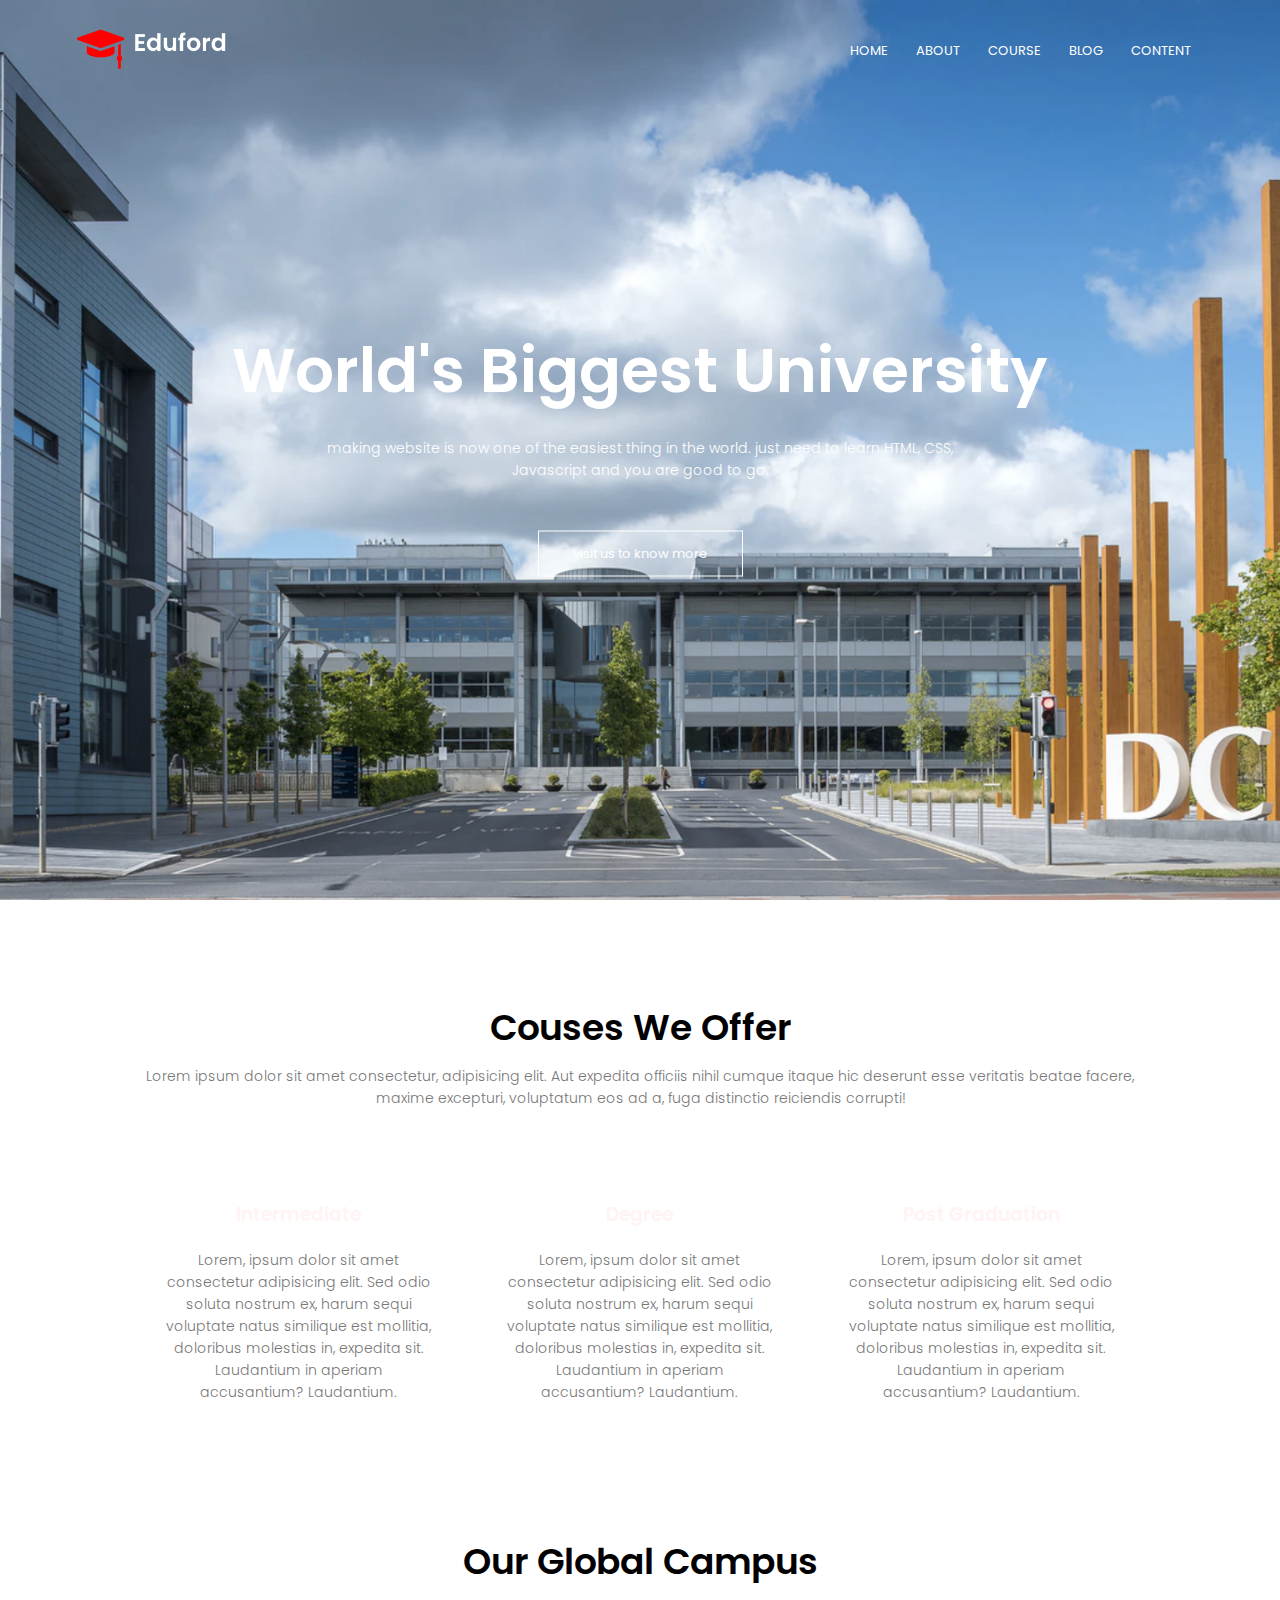
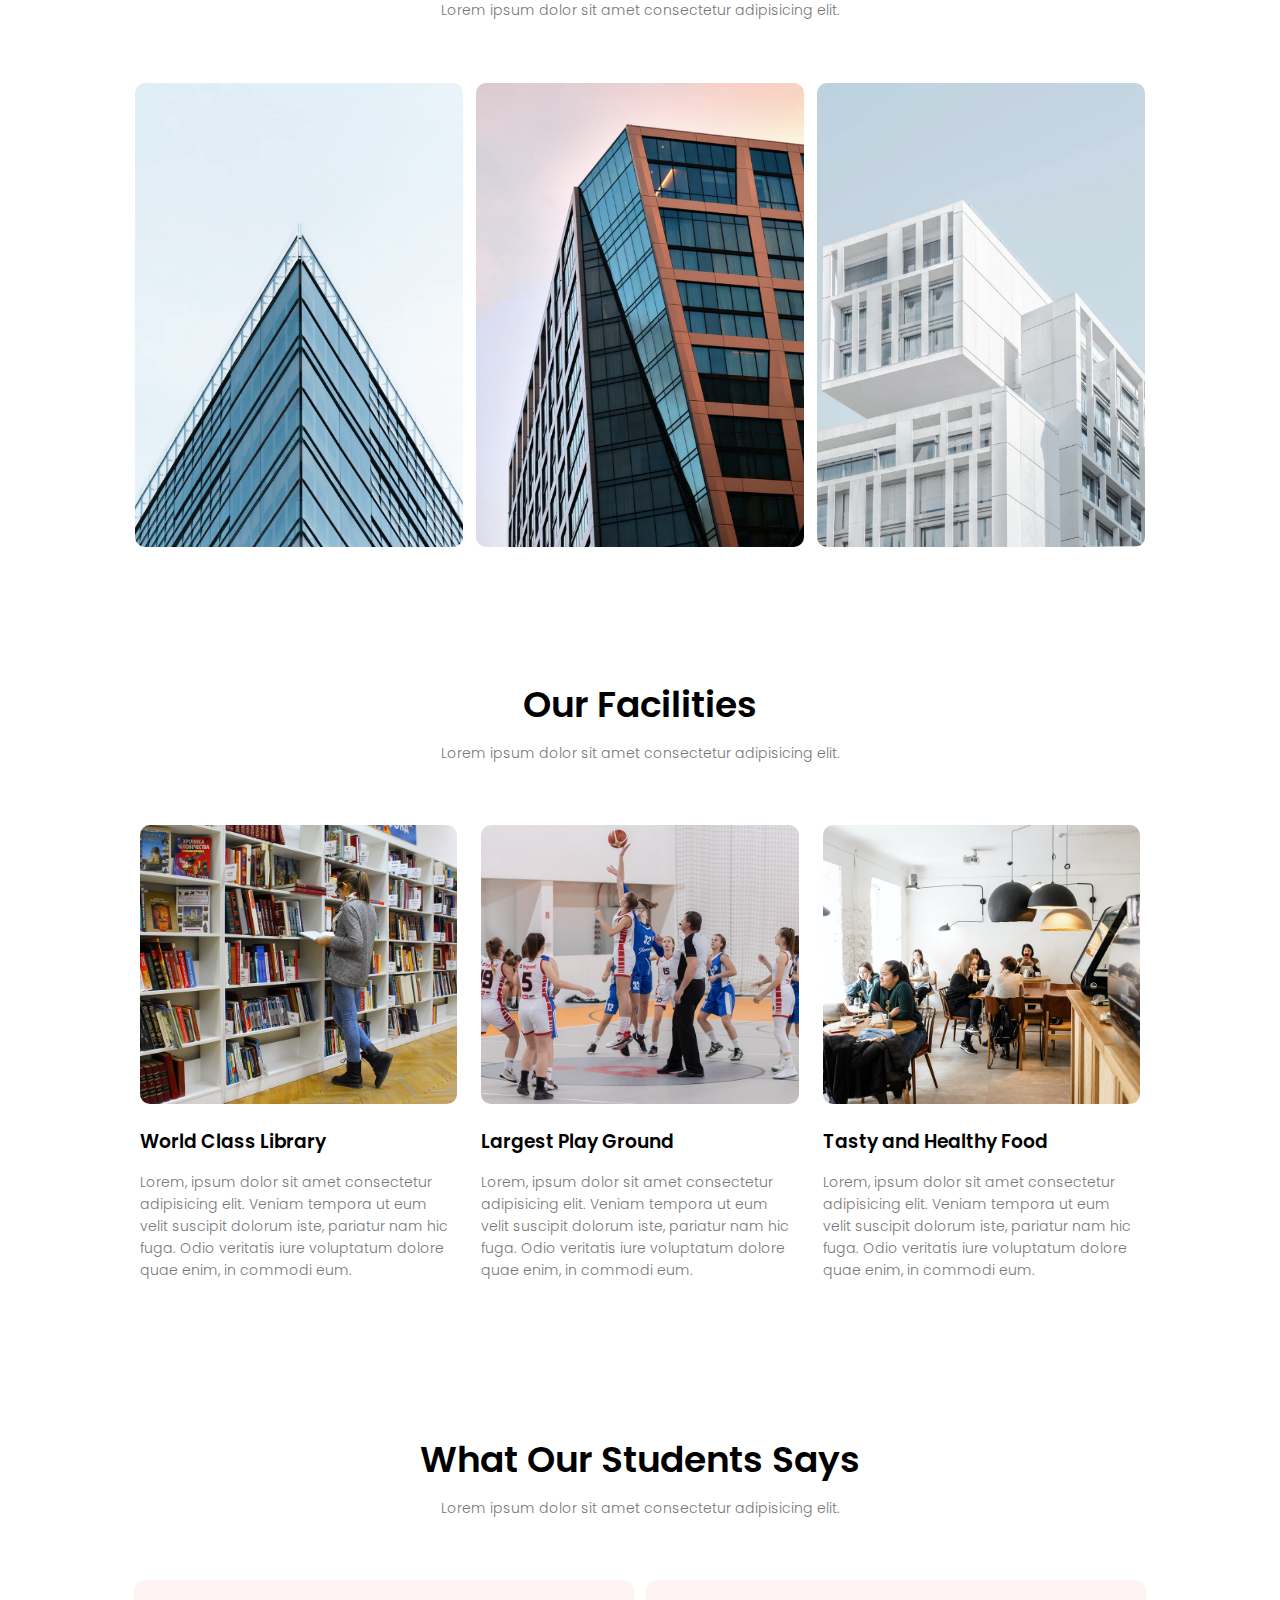
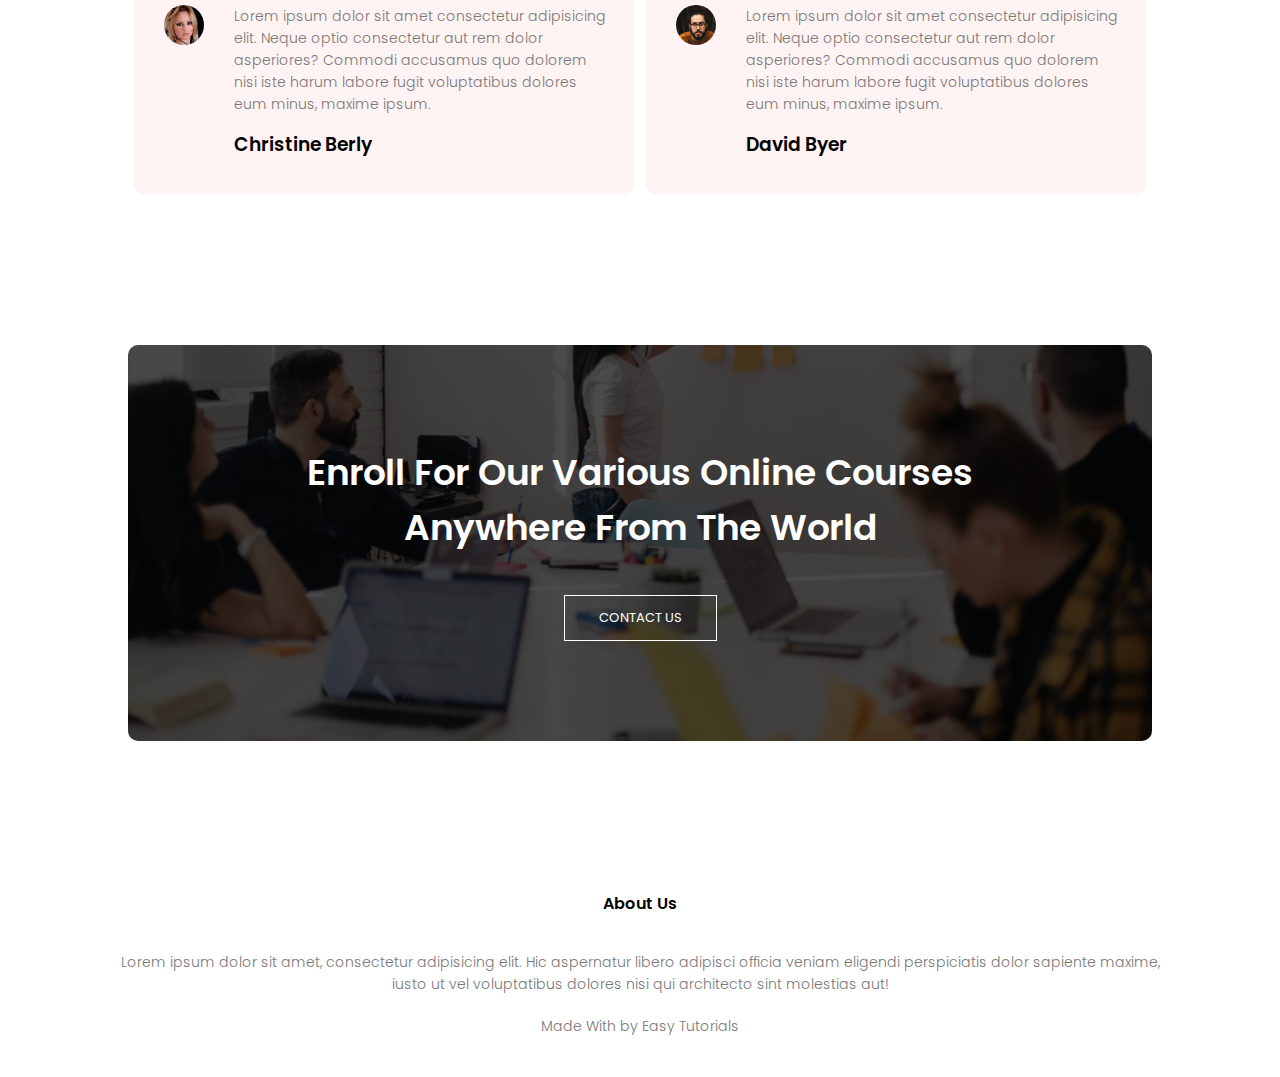
<file: index.html>
<!DOCTYPE html>
<html lang="en">
  <head>
    <meta charset="UTF-8" />
    <meta http-equiv="X-UA-Compatible" content="IE=edge" />
    <meta name="viewport" content="width=device-width, initial-scale=1.0" />
    <title>university website</title>
    <link rel="stylesheet" href="/app.css" />
    <link rel="preconnect" href="https://fonts.googleapis.com" />
    <link rel="preconnect" href="https://fonts.gstatic.com" crossorigin />
    <link
      href="https://fonts.googleapis.com/css2?family=Poppins:wght@100;200;300;400;600;700&family=Roboto&display=swap"
      rel="stylesheet"
    />
    <link
      rel="stylesheet"
      href="https://cdnjs.cloudflare.com/ajax/libs/font-awesome/5.15.3/css/all.min.css"
      integrity="sha512-iBBXm8fW90+nuLcSKlbmrPcLa0OT92xO1BIsZ+ywDWZCvqsWgccV3gFoRBv0z+8dLJgyAHIhR35VZc2oM/gI1w=="
      crossorigin="anonymous"
      referrerpolicy="no-referrer"
    />
  </head>
  <body>
    <section class="header">
      <nav>
        <a href="index.html"><img src="/images/logo.png" /></a>
        <div class="nav-links" id="navLinks">
          <i class="fa fa-times" onclick="hideMenu()"></i>
          <ul>
            <li><a href="index.html">HOME</a></li>
            <li><a href="about.html">ABOUT</a></li>
            <li><a href="course.html">COURSE</a></li>
            <li><a href="blog.html">BLOG</a></li>
            <li><a href="contact.html">CONTENT</a></li>
          </ul>
        </div>
        <i class="fa fa-bars" onclick="showMenu()"></i>
      </nav>
      <div class="text-box">
        <h1>world's biggest university</h1>
        <p>
          making website is now one of the easiest thing in the world. just need
          to learn HTML, CSS,<br />Javascript and you are good to go.
        </p>
        <a href="" class="hero-btn">visit us to know more</a>
      </div>
    </section>

    <!-- ------ course ----- -->

    <section class="course">
      <h1>Couses We Offer</h1>
      <p>
        Lorem ipsum dolor sit amet consectetur, adipisicing elit. Aut expedita
        officiis nihil cumque itaque hic deserunt esse veritatis beatae facere,
        maxime excepturi, voluptatum eos ad a, fuga distinctio reiciendis
        corrupti!
      </p>

      <div class="row">
        <div class="course-col">
          <h3>Intermediate</h3>
          <p>
            Lorem, ipsum dolor sit amet consectetur adipisicing elit. Sed odio
            soluta nostrum ex, harum sequi voluptate natus similique est
            mollitia, doloribus molestias in, expedita sit. Laudantium in
            aperiam accusantium? Laudantium.
          </p>
        </div>
        <div class="course-col">
          <h3>Degree</h3>
          <p>
            Lorem, ipsum dolor sit amet consectetur adipisicing elit. Sed odio
            soluta nostrum ex, harum sequi voluptate natus similique est
            mollitia, doloribus molestias in, expedita sit. Laudantium in
            aperiam accusantium? Laudantium.
          </p>
        </div>
        <div class="course-col">
          <h3>Post Graduation</h3>
          <p>
            Lorem, ipsum dolor sit amet consectetur adipisicing elit. Sed odio
            soluta nostrum ex, harum sequi voluptate natus similique est
            mollitia, doloribus molestias in, expedita sit. Laudantium in
            aperiam accusantium? Laudantium.
          </p>
        </div>
      </div>
    </section>

    <!-- -----campus----- -->

    <section class="campus">
      <h1>Our Global Campus</h1>
      <p>Lorem ipsum dolor sit amet consectetur adipisicing elit.</p>

      <div class="row">
        <div class="campus-col">
          <img src="/images/london.png" />
          <div class="layer">
            <h3>LONDON</h3>
          </div>
        </div>

        <div class="campus-col">
          <img src="/images/newyork.png" />
          <div class="layer">
            <h3>NEW YORK</h3>
          </div>
        </div>

        <div class="campus-col">
          <img src="/images/washington.png" />
          <div class="layer">
            <h3>WASHINGTON</h3>
          </div>
        </div>
      </div>
    </section>

    <!-- -----Facilities----- -->

    <section class="facilities">
      <h1>Our Facilities</h1>
      <p>Lorem ipsum dolor sit amet consectetur adipisicing elit.</p>

      <div class="row">
        <div class="facilities-col">
          <img src="images/library.png" />
          <h3>World Class Library</h3>
          <p>
            Lorem, ipsum dolor sit amet consectetur adipisicing elit. Veniam
            tempora ut eum velit suscipit dolorum iste, pariatur nam hic fuga.
            Odio veritatis iure voluptatum dolore quae enim, in commodi eum.
          </p>
        </div>

        <div class="facilities-col">
          <img src="images/basketball.png" />
          <h3>Largest Play Ground</h3>
          <p>
            Lorem, ipsum dolor sit amet consectetur adipisicing elit. Veniam
            tempora ut eum velit suscipit dolorum iste, pariatur nam hic fuga.
            Odio veritatis iure voluptatum dolore quae enim, in commodi eum.
          </p>
        </div>

        <div class="facilities-col">
          <img src="images/cafeteria.png" />
          <h3>Tasty and Healthy Food</h3>
          <p>
            Lorem, ipsum dolor sit amet consectetur adipisicing elit. Veniam
            tempora ut eum velit suscipit dolorum iste, pariatur nam hic fuga.
            Odio veritatis iure voluptatum dolore quae enim, in commodi eum.
          </p>
        </div>
      </div>
    </section>

    <!-- -----testimonials----- -->

    <section class="testimonials">
      <h1>What Our Students Says</h1>
      <p>Lorem ipsum dolor sit amet consectetur adipisicing elit.</p>

      <div class="row">
        <div class="testimonials-col">
          <img src="/images/user1.jpg" />
          <div>
            <p>
              Lorem ipsum dolor sit amet consectetur adipisicing elit. Neque
              optio consectetur aut rem dolor asperiores? Commodi accusamus quo
              dolorem nisi iste harum labore fugit voluptatibus dolores eum
              minus, maxime ipsum.
            </p>
            <h3>Christine Berly</h3>
            <i class="fa fa-star"></i>
            <i class="fa fa-star"></i>
            <i class="fa fa-star"></i>
            <i class="fa fa-star"></i>
            <i class="fa fa-star-o"></i>
          </div>
        </div>

        <div class="testimonials-col">
          <img src="/images/user2.jpg" />
          <div>
            <p>
              Lorem ipsum dolor sit amet consectetur adipisicing elit. Neque
              optio consectetur aut rem dolor asperiores? Commodi accusamus quo
              dolorem nisi iste harum labore fugit voluptatibus dolores eum
              minus, maxime ipsum.
            </p>
            <h3>David Byer</h3>
            <i class="fa fa-star"></i>
            <i class="fa fa-star"></i>
            <i class="fa fa-star"></i>
            <i class="fa fa-star"></i>
            <i class="fa fa-star-half-o"></i>
          </div>
        </div>
      </div>
    </section>

    <!-- -----Call To ACTION----- -->

    <section class="cta">
      <h1>
        Enroll For Our Various Online Courses <br />
        Anywhere From The World
      </h1>
      <a href="" class="hero-btn">CONTACT US</a>
    </section>

    <!-- -----Footer----- -->

    <section class="footer">
      <h4>About Us</h4>
      <p>
        Lorem ipsum dolor sit amet, consectetur adipisicing elit. Hic aspernatur
        libero adipisci officia veniam eligendi perspiciatis dolor sapiente
        maxime,<br />
        iusto ut vel voluptatibus dolores nisi qui architecto sint molestias
        aut!
      </p>
      <div class="icons">
        <i class="fab fa-facebook"></i>
        <i class="fab fa-twitter"></i>
        <i class="fab fa-instagram"></i>
        <i class="fab fa-linkedin"></i>
      </div>
      <p>Made With <i class="fa fa-heart-o"></i> by Easy Tutorials</p>
    </section>

    <!-- Javascript for Toggle Menu -->
    <script>
      var navLinks = document.getElementById("navLinks");
      function showMenu() {
        navLinks.style.right = "0";
      }
      function hideMenu() {
        navLinks.style.right = "-200px";
      }
    </script>
  </body>
</html>
</file>
<file: app.css>
*{
    margin: 0;
    padding: 0;
    font-family: 'Poppins', sans-serif;
}

.header {
    min-height: 100vh;
    width: 100%;
    /* background-image: linear-gradien rgba(4,9,30,0.7) url(/images/banner.png); */
    background-image: url(/images/banner.png);
    background-position: center;
    background-size: cover;
    position: relative;
}

nav {
    display: flex;
    padding: 2% 6%;
    justify-content: space-between;
    align-items: center;

}

nav img {
    width: 150px;
}

.nav-links {
    flex: 1;
    text-align: right;
}

.nav-links ul li {
    list-style: none;
    display: inline-block;
    padding: 8px 12px;
    position: relative;
}

.nav-links ul li a {
    color: #fff;
    text-decoration: none;
    font-size: 13px;
}
.nav-links ul li::after{
    content: '';
    width: 0%;
    height: 2px;
    background: #f44336;
    display: block;
    margin: auto; 
    transition: 0.5s;
}
.nav-links ul li:hover::after{
    width: 100%;
}

.text-box{
    width: 90%;
    color: #fff;
    position: absolute;
    top: 50%;
    left: 50%;
    transform: translate(-50%,-50%);
    text-align: center;
}
.text-box h1{
    text-transform: capitalize;
    font-size: 62px;
}
.text-box p{
    font-size: 14px;
    margin: 10px 0 40px;
    color: #fff;
}

.hero-btn {
    display: inline-block;
    text-decoration: none;
    color: #fff;
    border: 1px solid #fff;
    padding: 12px 34px;
    font-size: 13px;
    background: transparent;
    position: relative;
    cursor: pointer;
}

.hero-btn:hover{
    border: 1px solid #f44336;
    background: #f44336;
    transition: 1s;
}

nav .fa{
    display: none;
}

@media(max-width: 700px){
    .text-box h1{
        text-transform: capitalize;
        font-size: 20px;
    }
    .nav-links ul li{
        display: block;
    }
    .nav-links{
        position: fixed;
        background: #f44336;
        height: 100vh;
        width: 200px;
        top: 0;
        right: -200px;
        text-align: left;
        z-index: 2;
        transition: 1s;
    }
    nav .fa{
        display: block;
        color: #fff;
        margin: 10px;
        font-size: 22px;
        cursor: pointer;
    }
    .nav-links ul{
        padding: 30px;
    }

}

   /* course */

   .course{
    width: 80%;
    margin: auto;
    text-align: center;
    padding-top: 100px;
   }

   h1{
    font-size: 36px;
    font-weight: 600;
   }

   p{
    color: #777;
    font-size: 14px;
    font-weight: 300;
    line-height: 22px;
    padding: 10px;
   }

   .row{
    margin-top: 5%;
    display: flex;
    justify-content: space-around;

   }
   .course-col{
    flex-basis: 31%;
    color: #fff3f3;
    border-radius: 10px;
    margin-bottom: 5%;
    padding: 20px 12px;
    box-sizing: border-box;
    transition: .5s;
   }

   h3{
    text-align: center;
    font-weight: 600;
    margin: 10px 0;
   }
   .course-col:hover{
    box-shadow: 0 0 20px 0 rgba(0,0,0,0.2);
   }
   @media(max-width: 700px){
    .row{
        flex-direction: column;
    }
   }

   /* -----campus----- */

   .campus{
    width: 80%;
    margin: auto;
    text-align: center;
    padding-top: 50px;
   }
   .campus-col{
    flex-basis: 32%;
    border-radius: 10px;
    margin-bottom: 30px;
    position: relative;
    overflow: hidden;
   }
   .campus-col img{
    width: 100%;
    display: block;
   }
   .layer{
    background: transparent;
    height: 100%;
    width: 100%;
    position: absolute;
    top: 0;
    left: 0;
    transition: 0.5s;
   }

   .layer:hover{
    background: rgba(226, 0, 0, 0.7);
   }
   .layer h3{
    width: 100%;
    font-weight: 500;
    color: #fff;
    font-size: 26px;
    bottom: 0;
    left: 50%;
    transform: translateX(-50%);
    position: absolute;
    opacity: 0;
    transition: 0.5s;
   }
   .layer:hover h3{
    bottom: 49%;
    opacity: 1;
   }

   /* -----facilities----- */

   .facilities{
    width: 80%;
    margin: auto;
    text-align: center;
    padding-top: 100px;
   }
   .facilities-col{
    flex-basis: 31%;
    border-radius: 10px;
    margin-bottom: 5%;
    text-align: left;
   }
   .facilities-col img{
    width: 100%;
    border-radius: 10px;
   }
   .facilities-col p{
    padding: 0;
   }
   .facilities-col h3{
    margin-top: 16px;
    margin-bottom: 15px;
    text-align: left;
   }

   /* -----testimonials----- */

   .testimonials {
    width: 80%;
    margin: auto;
    padding-top: 100px;
    text-align: center;
   }
   .testimonials-col{
    flex-basis: 44%;
    border-radius: 10px;
    margin-bottom: 5%;
    text-align: left;
    background: #fff3f3;
    padding: 25px;
    cursor: pointer;
    display: flex;
   }
   .testimonials-col img{
    height: 40px;
    margin-left: 5px;
    margin-right: 30px;
    border-radius: 50%;
   }
   .testimonials-col p{
    padding: 0;
   }
   .testimonials-col h3{
    margin-top: 15px;
    text-align: left;
   }
   .testimonials-col fa{
    color: #f44336;
   }
   @media(max-width: 700px){
    .testimonials-col img{
         margin-left: 0px;
         margin-right: 15px;
       }
   }

   /* -----call to action----- */

   .cta{
    margin: 100px auto;
    width: 80%;
    background-image: linear-gradient(rgba(0,0,0,0.7),rgba(0,0,0,0.7)),url(/images/banner2.jpg);
    background-position: center;
    background-size: cover;
    border-radius: 10px;
    text-align: center;
    padding: 100px 0;
   }
   .cta h1{
    color: #fff;
    margin-bottom: 40px;
    padding: 0;
   }

   @media(max-width: 700px){
    .cta h1{
        font-size: 24px;
    }
   }

   /* -----footer----- */
   .footer{
    width: 100%;
    text-align: center;
    padding: 30px 0;
   }
   .footer h4{
    margin-bottom: 25px;
    margin-top: 20px;
    font-weight: 600;
   }
   .icons .fa{
    color: #f44336;
    margin: 0 13px;
    cursor: pointer;
    padding: 18px 0;
   }
   .fa-heart-o{
    color: #f44336;
   }

   /* -----about us page ----- */

   .sub-header{
    height: 50vh;
    width: 100%;
    background-image: linear-gradient(rgba(4,9,30,0.7),rgba(4,9,30,0.7)),url(/images/background.jpg);
    background-position: center;
    background-size: cover;
    text-align: center;
    color: #fff;
   }

   .sub-header h1{
    margin-top: 100px;
   }

   .about-us{
    width: 80%;
    margin: auto;
    padding-top: 80px;
    padding-bottom: 50px;
   }
   .about-col{
    flex-basis: 48%;
    padding: 30px 2px;
   }

   .about-col img{
    width: 100%;
   }
   .about-col h1{
    padding-top: 0;
   }
   .about-col p{
    padding: 15px 0 25px;
   }
   .red-btn{
    border: 1px solid #f44336;
    background: transparent;
    color: #f44336;
   }
   .red-btn:hover{
    color: #fff;
   }

   /* -----blog-content----- */

   .blog-content{
    width: 80%;
    margin: auto;
    padding: 60px 0;
   }
   .blog-left{
    flex-basis: 65%;
   }
   .blog-left img{
    width: 100%;
   }
   .blog-left h2{
    color: #222;
    font-weight: 600;
    margin: 30px 0;
   }
   .blog-left p{
    color: #999;
    padding: 0;
   }

   .blog-right{
    flex-basis: 32%;
   }
   .blog-right h3{
    background: #f44336;
    color: #fff;
    padding: 7px 0;
    font-size: 16px;
    margin-bottom: 20px;
   }
   .blog-right div{
    display: flex;
    align-items: center;
    justify-content: space-between;
    color: #555;
    padding: 8px;
    box-sizing: border-box;
   }
   .comment-box{
    border: 1px solid #ccc;
    margin: 50px 0;
    padding: 10px 20px;
   }
   .comment-box h3{
    text-align: left;
   }
   .comment-form input, .comment-form textarea{
    width: 100%;
    padding: 10px;
    margin: 15px 0;
    box-sizing: border-box;
    border: none;
    outline: none;
    background: #f0f0f0;
   }
   .comment-form button{
    margin: 10px 0;
   }
   @media(max-width:700px){
    .sub-header h1{
        font-size: 24px;
    }
   }

   /* -----contact us----- */
   .location{
    width: 80%;
    margin: auto;
    padding: 80px 0;
   }
   .location iframe{
    width: 100%;
   }
   .contact-us{
    width: 80%;
    margin: auto;
   }
   .contact-col{
    flex-basis: 48%;
    margin-bottom: 30px;
   }
   .contact-col div{
    display: flex;
    align-items: center;
    margin-bottom: 40px;
   }
   .contact-col div .fa{
    font-size: 28px;
    color: #f44336;
    margin: 10px;
    margin-right: 30px;
   }
   .contact-col div p{
    padding: 0;
   }
   .contact-col div{
    font-size: 20px;
    margin-bottom: 5px;
    color: #555;
    font-weight: 400;
   }

   .contact-col input, .contact-col textarea{
    width: 100%;
    padding: 15px;
    margin-bottom: 17px;
    outline: none;
    border: 1px solid #ccc;
    box-sizing: border-box;
   }
</file>
